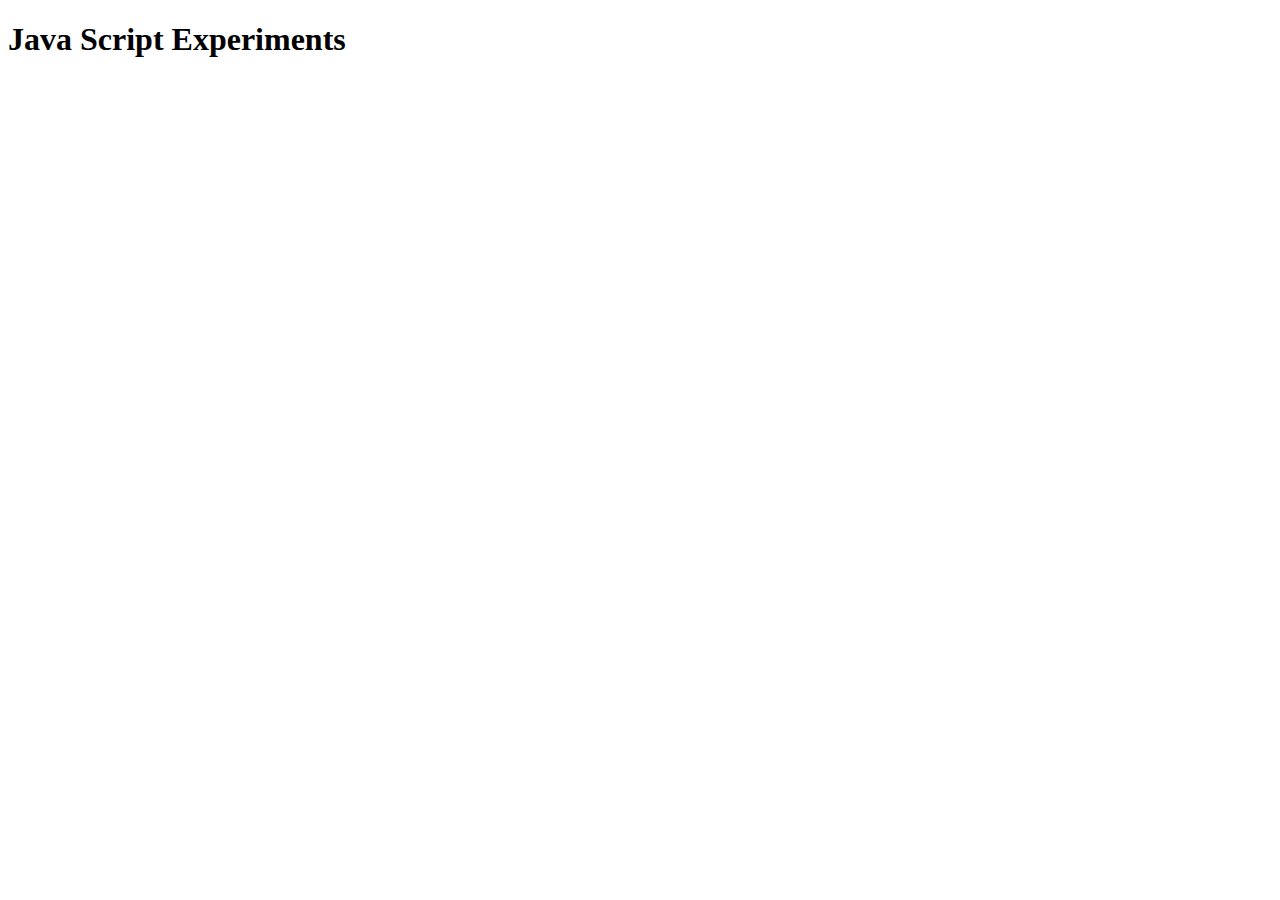
<file: experiments(first js)/index.html>
<!DOCTYPE html>
<html lang="en">
<head>
    <meta charset="UTF-8">
    <meta name="viewport" content="width=device-width, initial-scale=1.0">
    <title>Java Script Experiments</title>
</head>
<body>
    <h1>Java Script Experiments</h1>
    <script src="./experiments.js"></script>
</body>
</html>
</file>
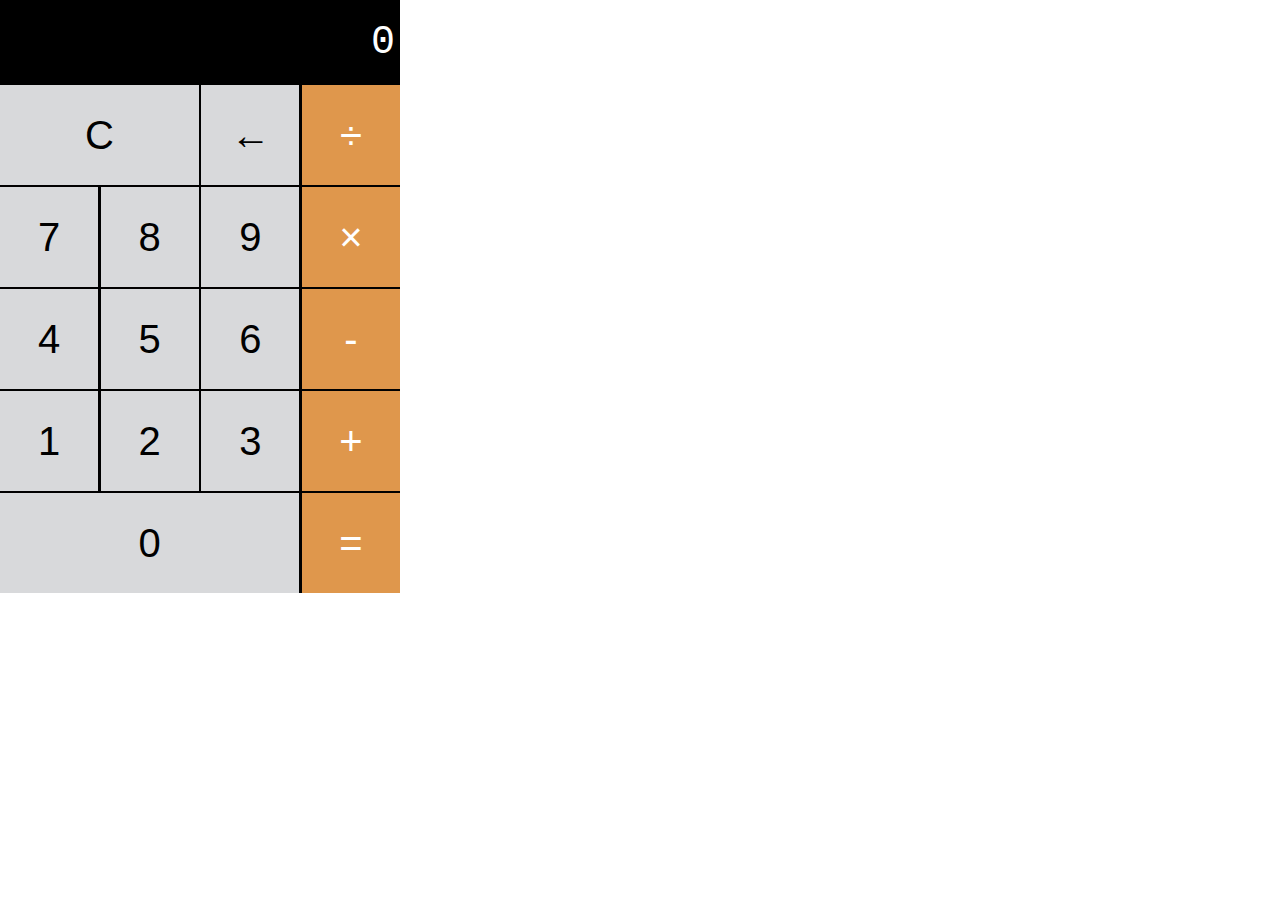
<file: calc/calc.html>
<!DOCTYPE html>
<html lang="en">

<head>
  <title>Calculator</title>
  <link rel="stylesheet" href="./calculator.css">
  <meta charset="UTF-8">
  <meta name="viewport" content="width=device-width, initial-scale=1.0">
  <meta http-equiv="X-UA-Compatible" content="ie=edge">
</head>

<body>
  <div class="calc">
    <section class="screen">
      0
    </section>

    <section class="calc-buttons">
      <div class="calc-button-row">
        <button class="calc-button double ">C</button>
        <button class="calc-button">←</button>
        <button class="calc-button">÷</button>
      </div>
      <div class="calc-button-row">
        <button class="calc-button">7</button>
        <button class="calc-button">8</button>
        <button class="calc-button">9</button>
        <button class="calc-button">×</button>
      </div>
      <div class="calc-button-row">
        <button class="calc-button">4</button>
        <button class="calc-button">5</button>
        <button class="calc-button">6</button>
        <button class="calc-button">-</button>
      </div>
      <div class="calc-button-row">
        <button class="calc-button">1</button>
        <button class="calc-button">2</button>
        <button class="calc-button">3</button>
        <button class="calc-button">+</button>
      </div>
      <div class="calc-button-row">
        <button class="calc-button triple">0</button>
        <button class="calc-button">=</button>
      </div>
    </section>
  </div>
  <script src="./calculator.js"></script>
</body>

</html>
</file>
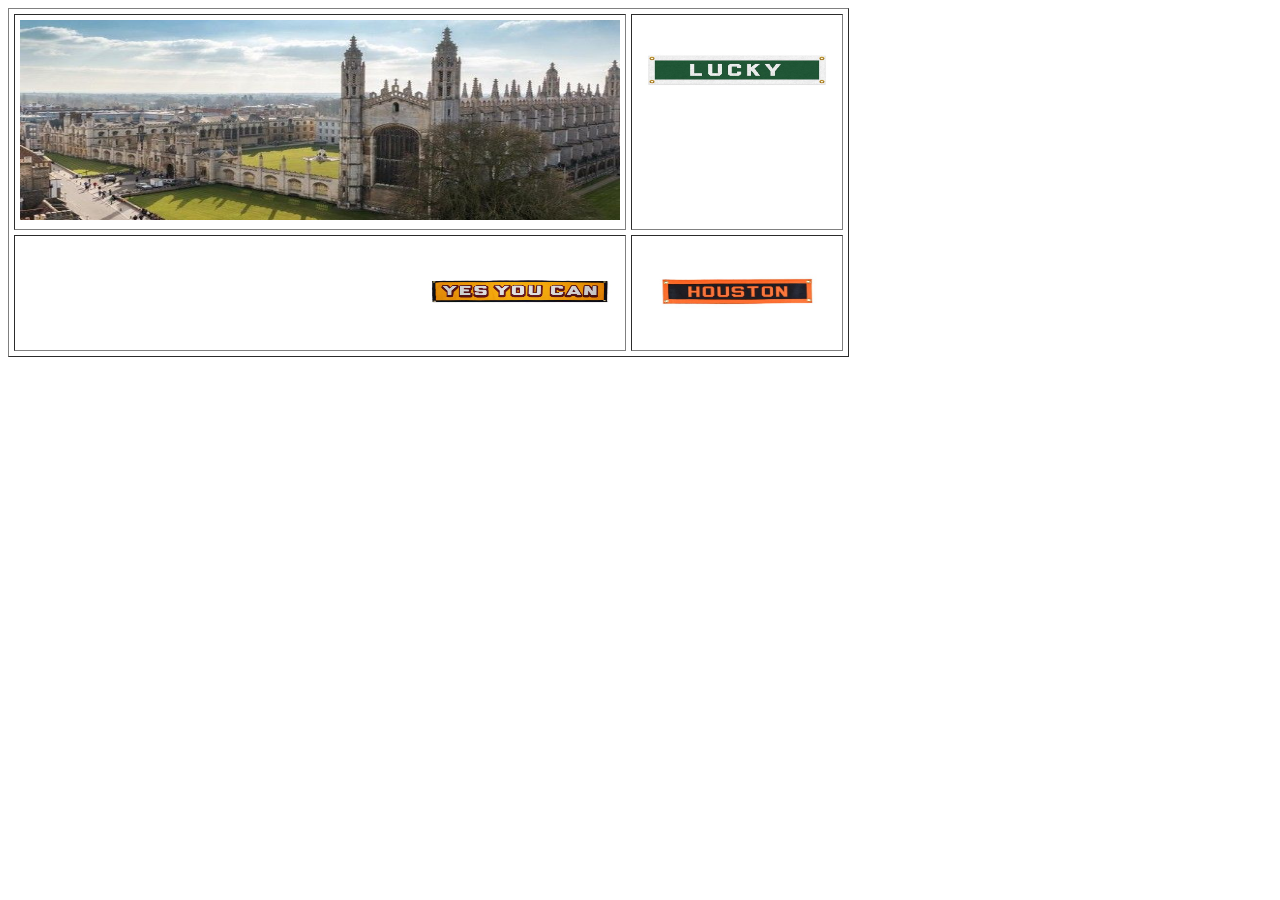
<file: OXFORD_BANNER/OXFORD.HTML>
<!DOCTYPE html>
<html lang="en">
<head>
    <meta charset="UTF-8">
    <meta name="viewport" content="width=device-width, initial-scale=1.0">
    <title>Document</title>
</head>
<body>
    <table border="1" cellspacing="5" cellpadding="5"width="50%">
        <tr>
            <td><img src="OXFORD_BANNER.JPG.jpg" width="600"height="200"></td><td valign="top"><img src="OUP1.jpg" width="200px"height="100px"></td>
        </tr>
        <tr>
            <td align="right"><img src="OUP2.jpg" width="200px"height="100px"></td><td ><img src="OUP3.jpg" width="200px"height="100px"></td>
        </tr>
    </table>
</body>
</html>
</file>
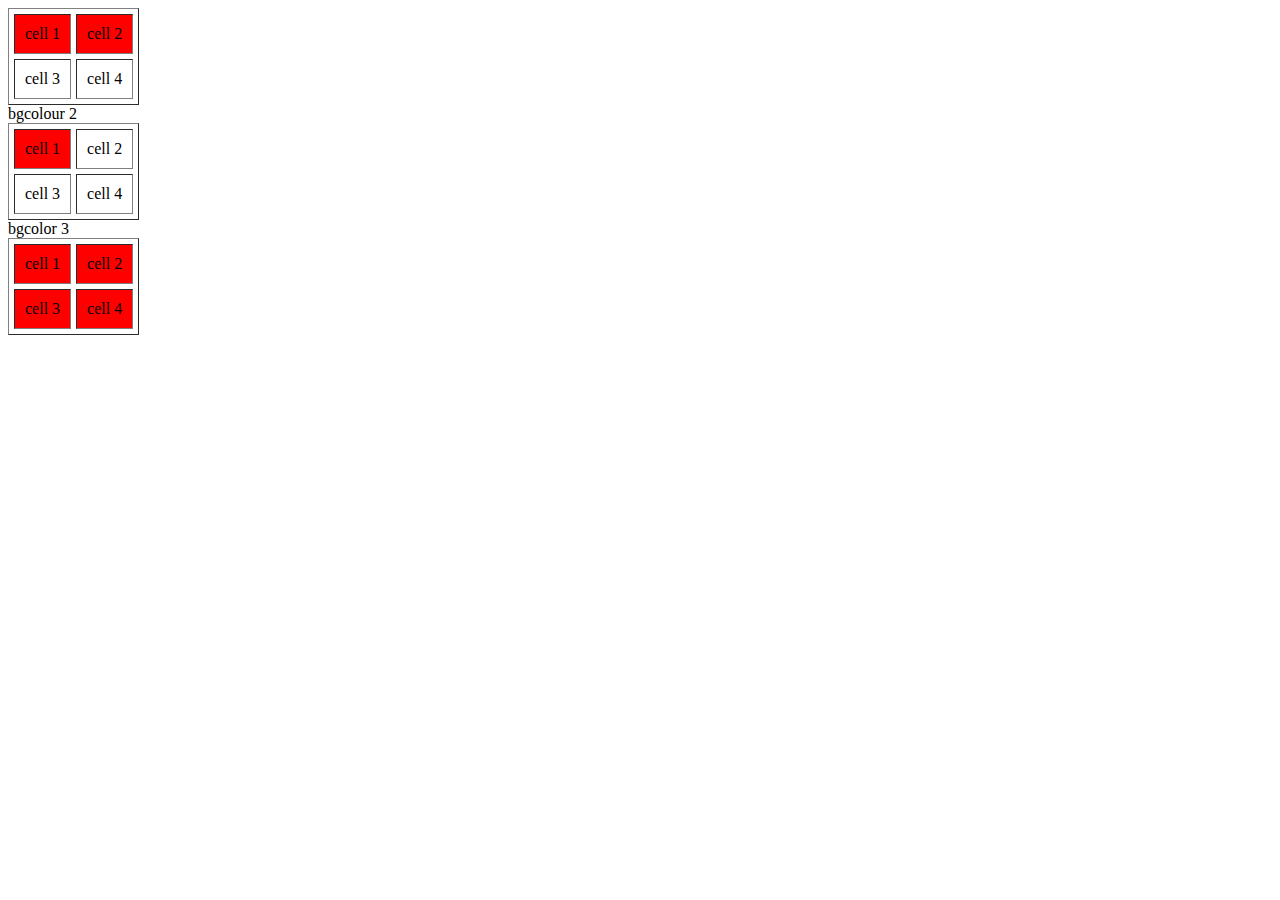
<file: TABLE_ACTIVITY_15.7/bgcolour1.html>
<!DOCTYPE html>
<html lang="en">
<head>
    <meta charset="UTF-8">
    <meta name="viewport" content="width=device-width, initial-scale=1.0">
    <title>Document</title>
</head>
<body>
    <table border="1" cellpadding="10"cellspacing="5">
        <tr bgcolor="ff0000">
            <td>cell 1</td><td>cell 2</td>
        </tr>
        <tr>
            <td>cell 3</td><td>cell 4</td>
        </tr>
    </table>
bgcolour 2
    <table border="1" cellpadding="10"cellspacing="5">
        <tr>
        <td bgcolor="ff0000">cell 1</td>
            <td>cell 2</td>
        
        </tr>
        <tr>
            <td>cell 3</td><td>cell 4</td>
        </tr>
    </table>
bgcolor 3
    <table border="1" cellpadding="10"cellspacing="5">
        <tr bgcolor="ff0000">
            <td>cell 1</td><td>cell 2</td>
        </tr>
        <tr bgcolor="ff0000">
            <td>cell 3</td><td>cell 4</td>
        </tr> 
    </table>



</body>
</html>
</file>
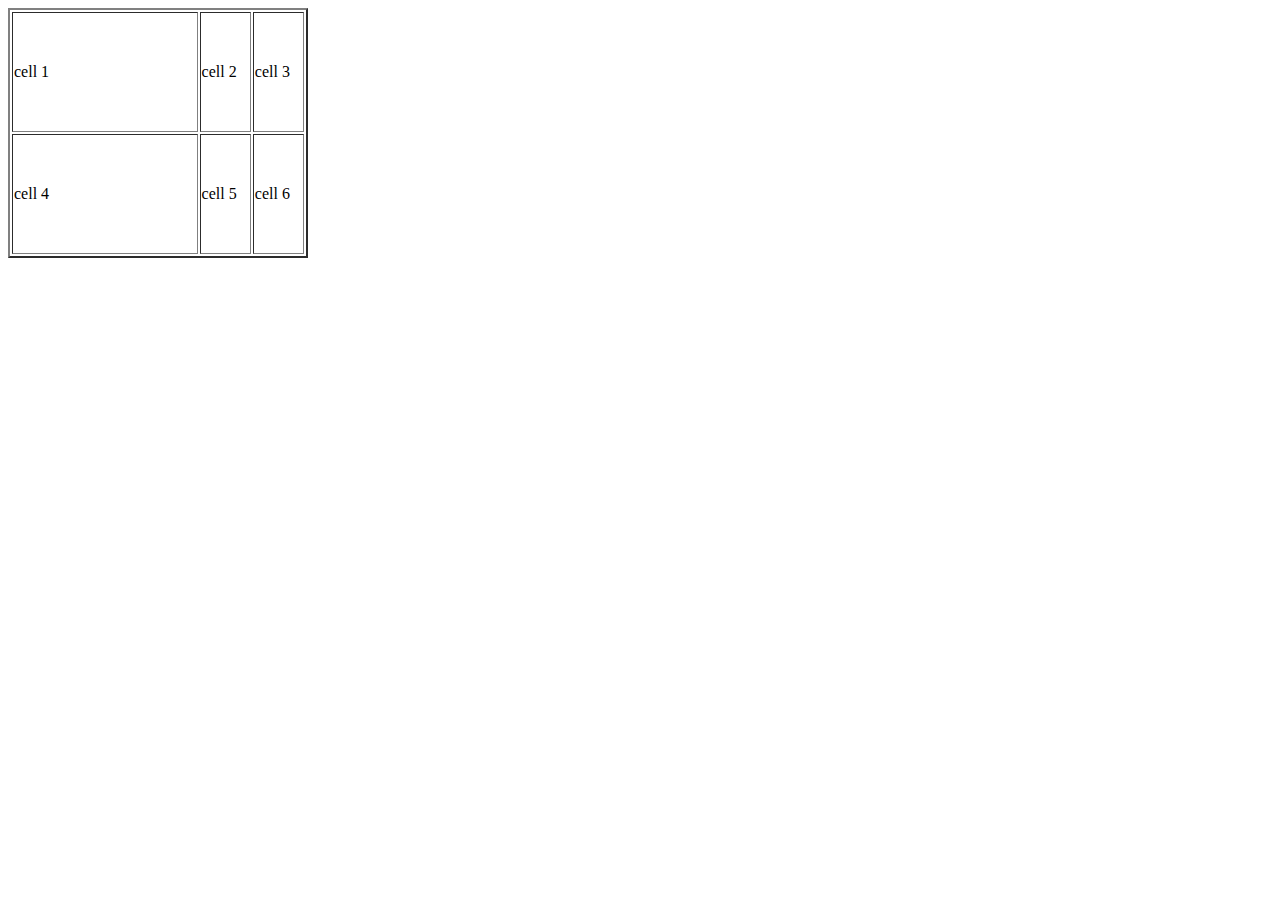
<file: TABLE_ACTIVITY_15.7/notepad.html>
<!DOCTYPE html>
<html lang="en">
<head>
    <meta charset="UTF-8">
    <meta name="viewport" content="width=device-width, initial-scale=1.0">
    <title>Document</title>
</head>
<body>
    <table height="250"width="300"border="2">
        <tr>
            <td width="200">cell 1</td>
            <td width="50">cell 2</td>
            <td width="50">cell 3</td>
        </tr>
        <tr>
            <td width="200">cell 4</td>
            <td width="50">cell 5</td>
            <td width="50">cell 6</td>
        </tr>
    </table>
</body>
</html>
</file>
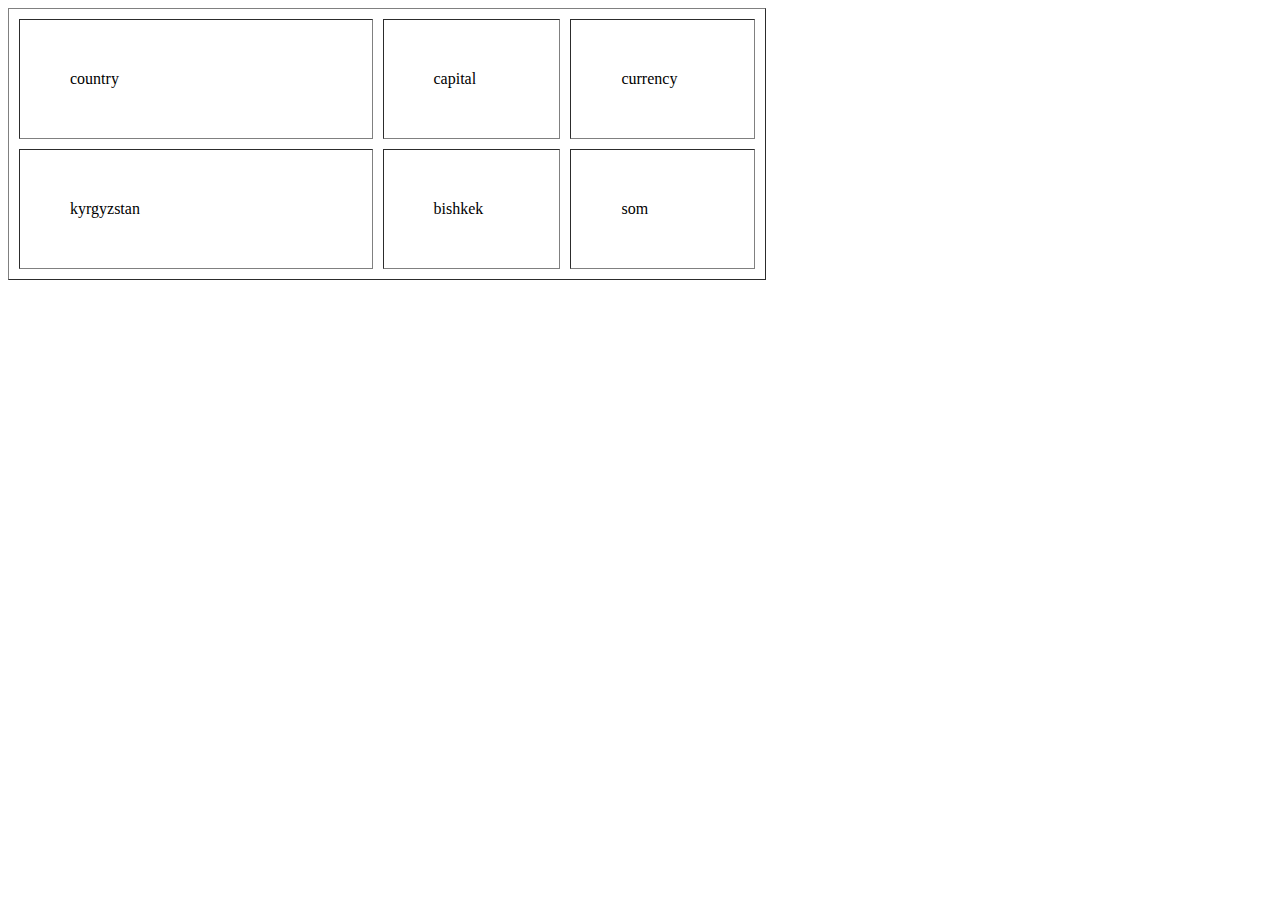
<file: TABLE_ACTIVITY_15.7/notepad2.html>
<!DOCTYPE html>
<html lang="en">
<head>
    <meta charset="UTF-8">
    <meta name="viewport" content="width=device-width, initial-scale=1.0">
    <title>Document</title>
</head>
<body>
    <table width="60%"border="1"cellspacing="10" cellpadding="50">
        <tr>
            <td width="200">country</td>
            <td width="50">capital</td>
            <td width="50">currency</td>
        </tr>
        <tr>
            <td width="200">kyrgyzstan</td>
            <td width="50">bishkek</td>
            <td width="50">som</td>
    </table>
</body>
</html>
</file>
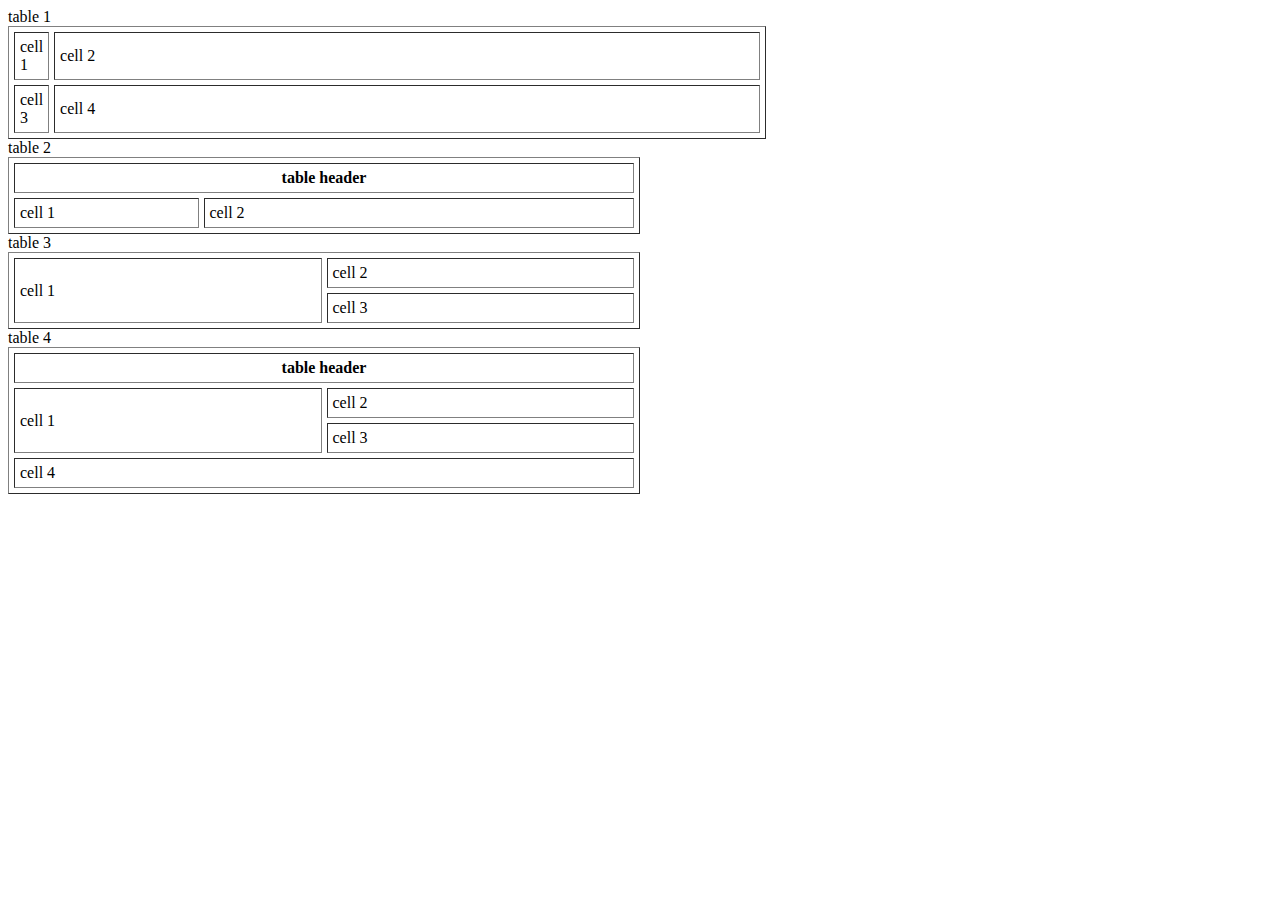
<file: TABLE_ACTIVITY_15.7/notepad3.html>
<!DOCTYPE html>
<html lang="en">
<head>
    <meta charset="UTF-8">
    <meta name="viewport" content="width=device-width, initial-scale=1.0">
    <title>Document</title>
</head>
<body>
    table 1
    <table border="1"width="60%"cellspacing="5" cellpadding="5">
        <tr>
            <td width="20">cell 1</td><td>cell 2</td>
        </tr>
        <tr>
            <td width="20">cell 3</td><td>cell 4</td>
        </tr>
        </table>
    table 2
    <table border="1"width="50%"cellspacing="5" cellpadding="5"> 
        <tr>
            <th colspan="2">table header</th>
        </tr>
        <tr>
            <td width="30%">cell 1</td><td>cell 2</td>
        </tr>
        </table>
    table 3
    <table border="1"width="50%"cellspacing="5" cellpadding="5"> 
        <tr>
            <td rowspan="2">cell 1</td><td>cell 2</td>
        </tr>
        <tr>
            <td>cell 3</td>
        </tr>
        </table>
    table 4
    <table border="1"width="50%"cellspacing="5" cellpadding="5"> 
        <tr>
            <th colspan="2">table header</th>
        </tr>
        <tr>
            <td rowspan="2">cell 1</td><td>cell 2</td>
        </tr>
        <tr>
            <td>cell 3</td>
        </tr>
        <tr>
            <td colspan="2">cell 4</td>
        </tr>
        </table>
</body>
</html>
</file>
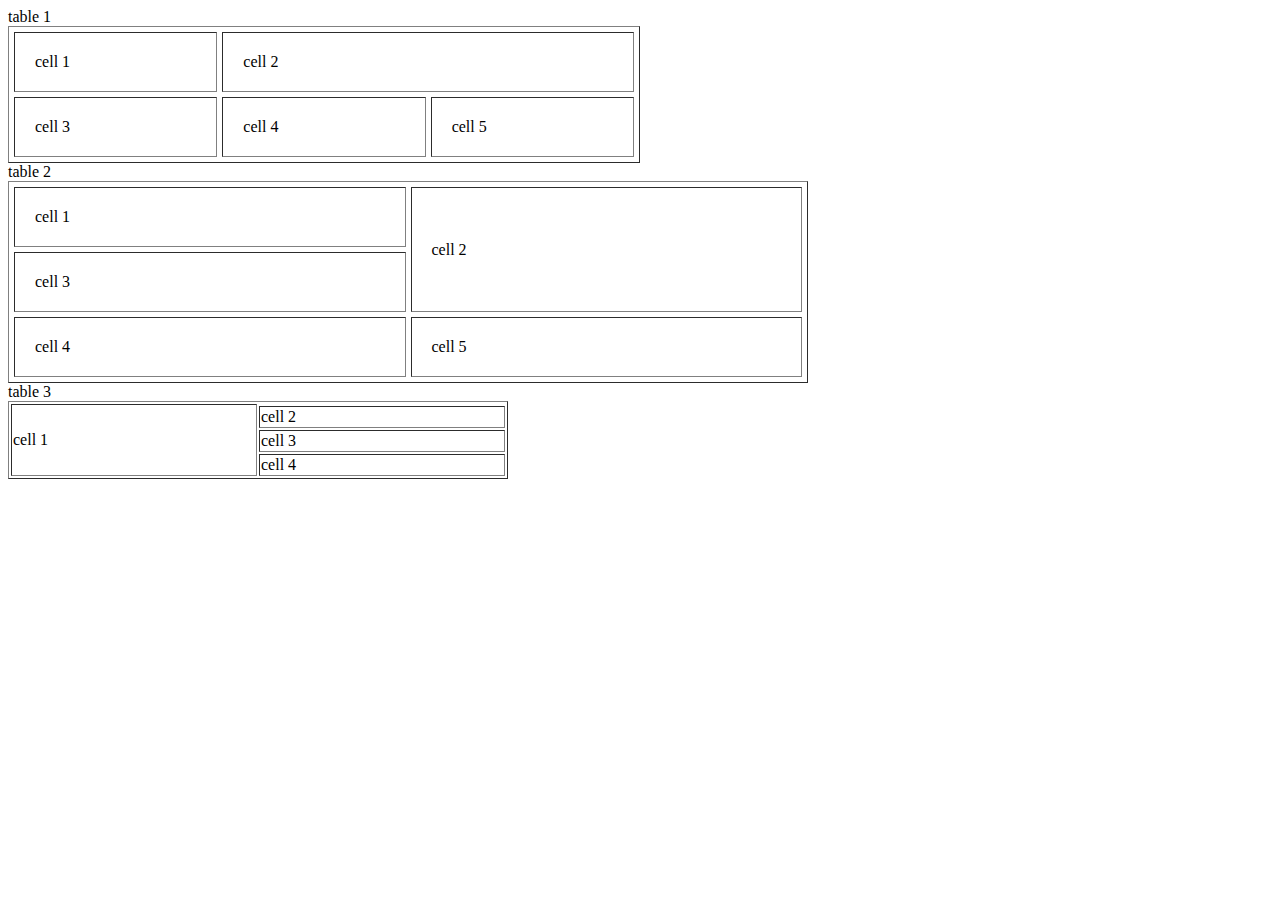
<file: TABLE_ACTIVITY_15.7/notepad4.html>
<!DOCTYPE html>
<html lang="en">
<head>
    <meta charset="UTF-8">
    <meta name="viewport" content="width=device-width, initial-scale=1.0">
    <title>Document</title>
</head>
<body>
    table 1
    <table border="1"width="50%"cellspacing="5" cellpadding="20"> 
        <tr>
            <td width="30%">cell 1</td>
            <td colspan="2">cell 2</td>
        </tr>
        <tr>
            <td width="30%">cell 3</td>
            <td width="30%">cell 4</td>
            <td width="30%">cell 5</td>
        </tr>
        </table>
    table 2
    <table border="1"width="800px"cellspacing="5" cellpadding="20"> 
        <tr>
            <td >cell 1</td><td rowspan="2" >cell 2</td>
        </tr>
        <tr>
            <td >cell 3</td>
        </tr>
        <tr>
            <td >cell 4</td><td colspan="2" >cell 5</td>
        </tr>  
    </table> 
    table 3
    <table border="1"width="500px">
        <tr>
            <td rowspan="4">cell 1</td>
        </tr>
        <tr>
            <td >cell 2</td>
        </tr>
        <tr>
            <td >cell 3</td> 
        </tr>
        <tr>
            <td >cell 4</td>
        </tr>
    </table>
</body>
</html>
</file>
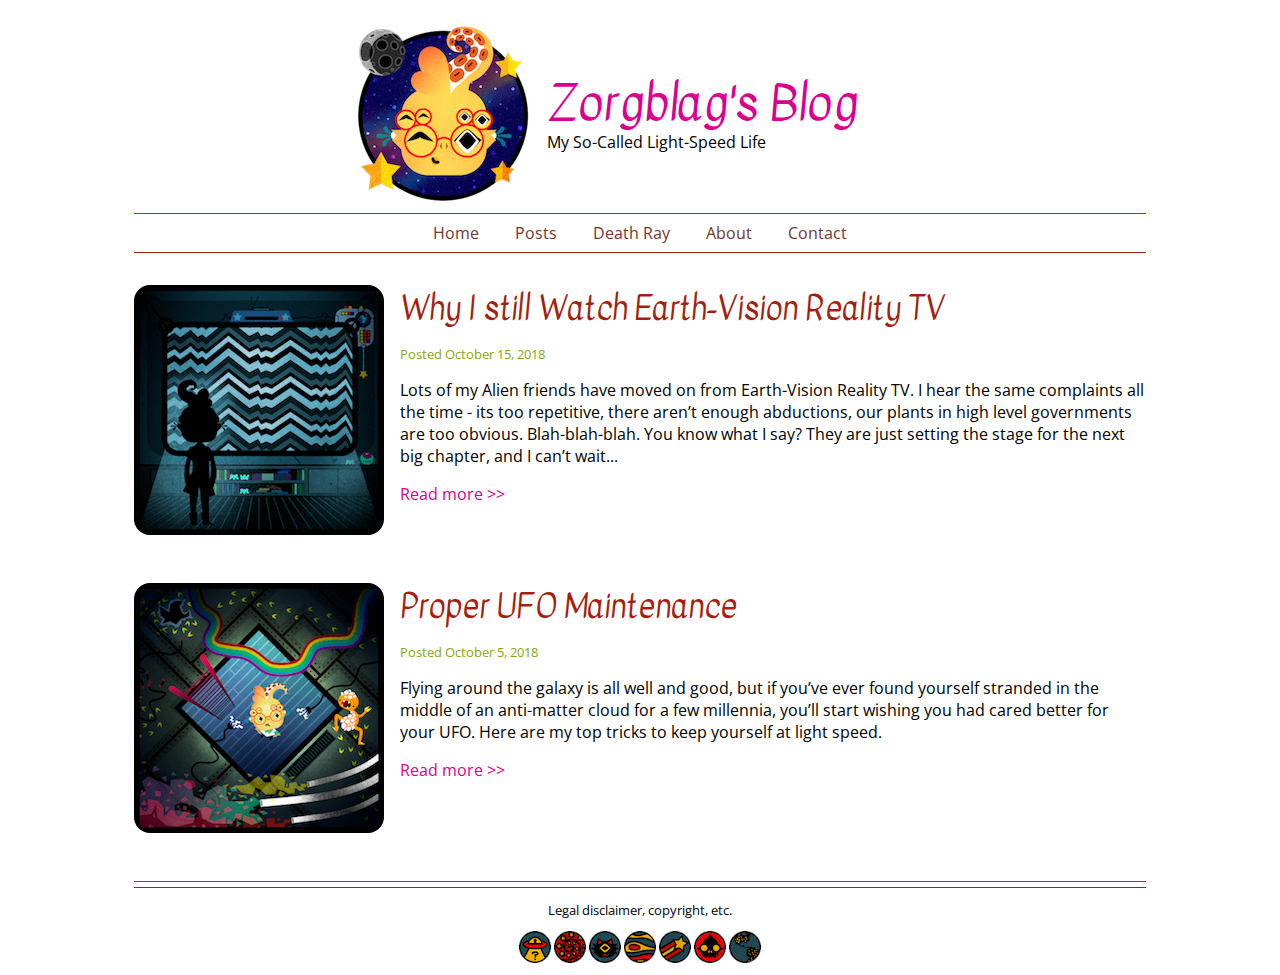
<file: 3-layout/blog-begin/blog.html>
<!DOCTYPE html>
<html lang="en">
<head>
	<meta charset="UTF-8">
	<title>Alien Blog</title>
	 <link href="https://fonts.googleapis.com/css?family=Kavivanar|Open+Sans" rel="stylesheet"> 
	 <link href="css/styles.css" rel="stylesheet">
</head>
<body>
	<div class="wrapper">
		<header>
			<div class="leftheader">
				<a href="/"><img src="img/logo.png" alt="Zorgblag's Blog. Click for home. "></a>
			</div>
			<div class="rightheader">
				<h1>Zorgblag's Blog</h1>
				<p>My So-Called Light-Speed Life</p>
			</div>
		</header>
		<nav>
			<ul>
				<li><a href="#">Home</a></li>
				<li><a href="#">Posts</a></li>
				<li><a href="#">Death Ray</a></li>
				<li><a href="#">About</a></li>
				<li><a href="#">Contact</a></li>
			</ul>
		</nav>
		<section>
			<article>
				<img src="img/blog1.png" alt="Earth-Vision Reality TV. ">
				<h2>Why I still Watch Earth-Vision Reality TV</h2>
				<p class="posted">Posted October 15, 2018</p>
				<p>Lots of my Alien friends have moved on from Earth-Vision Reality TV. I hear the same complaints all the time - its too repetitive, there aren’t enough abductions, our plants in high level governments are too obvious. Blah-blah-blah. You know what I say? They are just setting the stage for the next big chapter, and I can’t wait...</p>
				<p><a href="blog1.html">Read more >> </a></p>
			</article>
			<article>
				<img src="img/blog2.png" alt="Proper UFO Maintenance. ">
				<h2>Proper UFO Maintenance</h2>
				<p class="posted">Posted October 5, 2018</p>
				<p>Flying around the galaxy is all well and good, but if you’ve ever found yourself stranded in the middle of an anti-matter cloud for a few millennia, you’ll start wishing you had cared better for your UFO. Here are my top tricks to keep yourself at light speed.</p>
				<p><a href="blog2.html">Read more >> </a></p>
			</article>
		</section>
		<footer>
			<p>Legal disclaimer, copyright, etc.</p>
			<ul>
				<li><a href="#"><img src="img/icon1.png" alt="Social Media 1."></a></li>
				<li><a href="#"><img src="img/icon2.png" alt="Social Media 2."></a></li>
				<li><a href="#"><img src="img/icon3.png" alt="Social Media 3."></a></li>
				<li><a href="#"><img src="img/icon4.png" alt="Social Media 4."></a></li>
				<li><a href="#"><img src="img/icon5.png" alt="Social Media 5."></a></li>
				<li><a href="#"><img src="img/icon6.png" alt="Social Media 6."></a></li>
				<li><a href="#"><img src="img/icon7.png" alt="Social Media 7."></a></li>
			</ul>
		</footer>
	</div>
</body>
</html>
</file>
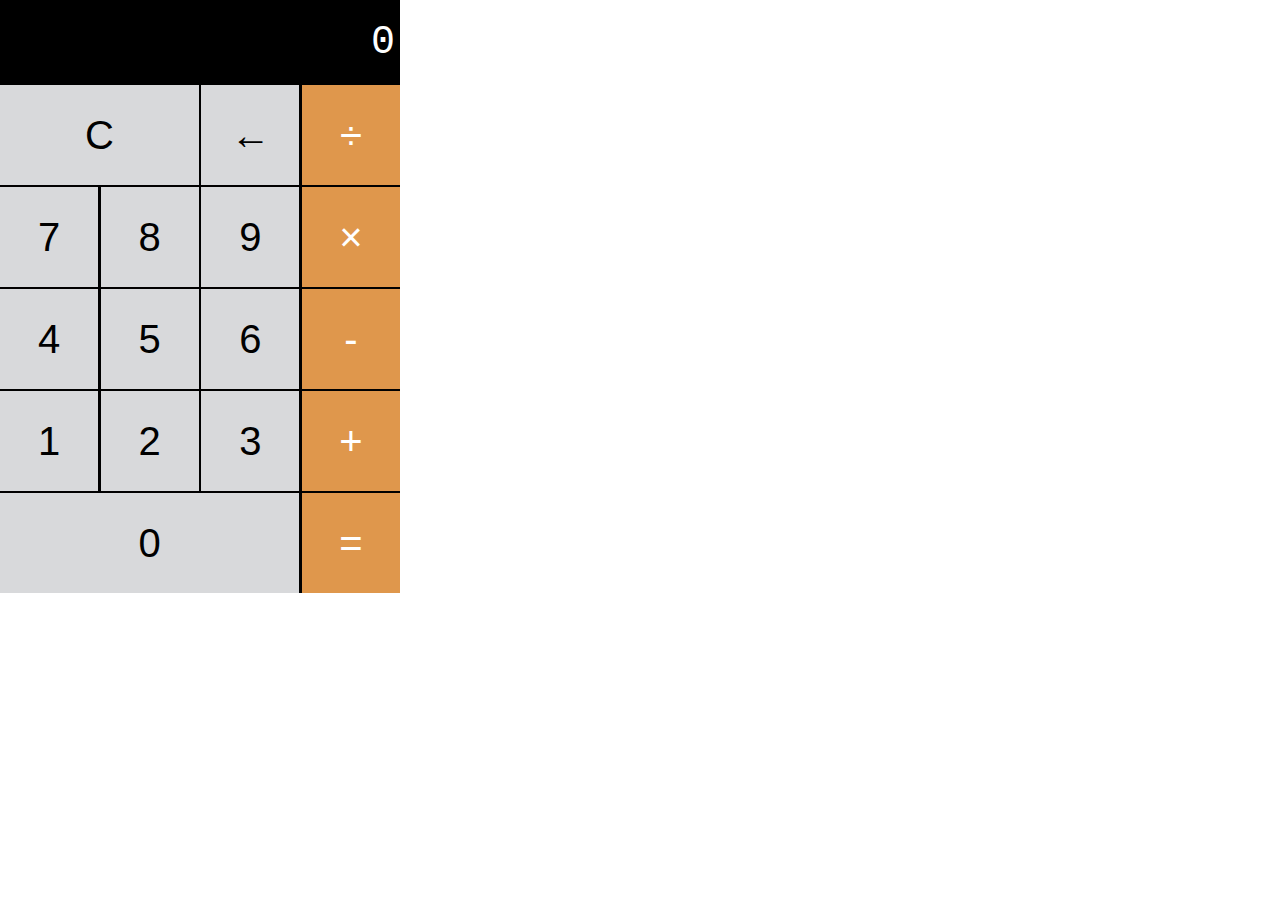
<file: 5-github/begin/calculator.html>
<!DOCTYPE html>
<html lang="en">
<head>
    <meta charset="UTF-8">
    <title>Calculator</title>
    <link rel="stylesheet" href="css/calculator.css">
</head>
<body>
    <div class="wrapper">
        <section class="screen">
        0
        </section>
    
        <section class="calc-buttons">
            <div class="calc-button-row">
                <button class="calc-button double ">C</button>
                <button class="calc-button">&larr;</button>
                <button class="calc-button">&divide;</button>
            </div>
            <div class="calc-button-row">
                <button class="calc-button">7</button>
                <button class="calc-button">8</button>
                <button class="calc-button">9</button>
                <button class="calc-button">&times;</button>
            </div>
            <div class="calc-button-row">
                <button class="calc-button">4</button>
                <button class="calc-button">5</button>
                <button class="calc-button">6</button>
                <button class="calc-button">-</button>
            </div>
            <div class="calc-button-row">
                <button class="calc-button">1</button>
                <button class="calc-button">2</button>
                <button class="calc-button">3</button>
                <button class="calc-button">&plus;</button>
            </div>
            <div class="calc-button-row">
                <button class="calc-button triple">0</button>
                <button class="calc-button">&equals;</button>
            </div>
        </section>
    </div>
</body>
</html>
</file>
<file: calc/calculator.css>
* {
    box-sizing: border-box;
  }
  
  body {
    padding: 0;
    margin: 0;
  }
  
  .calc {
    width: 400px;
    background-color: black;
    color: white;
  }
  
  .screen {
    color: white;
    font-size: 40px;
    font-family: "Courier New", Courier, monospace;
    text-align: right;
    padding: 20px 5px;
  }
  
  .calc-button {
    background-color: #d8d9db;
    color: black;
    height: 100px;
    width: 24.5%;
    border: none;
    border-radius: 0;
    font-size: 40px;
    cursor: pointer;
  }
  
  .calc-button:hover {
    background-color: #ebebeb;
  }
  
  .calc-button:active {
    background-color: #bbbcbe;
  }
  
  .double {
    width: 49.7%;
  }
  
  .triple {
    width: 74.8%;
  }
  
  .calc-button:last-child {
    background-color: #df974c;
    color: white;
  }
  
  .calc-button:last-child:hover {
    background-color: #dfb07e;
  }
  
  .calc-button:last-child:active {
    background-color: #dd8d37;
  }
  
  .calc-button-row {
    display: flex;
    align-content: stretch;
    justify-content: space-between;
    margin-bottom: 0.5%;
  }
  
  .calc-button-row:last-child {
    padding-bottom: 0;
  }
</file>
<file: 3-layout/blog-begin/css/styles.css>
html {
    box-sizing: border-box;
}
*, *:before, *:after {
    box-sizing: inherit;
}
body {
    font-family: 'Open Sans', sans-serif;
}
h1, h2, h3, h4, h5, h6 {
    font-family: 'Kavivanar', cursive;
    font-weight: normal;
}
h2 {
    font-size: 2rem;
    color: #A51F10;
    margin: 0;
}
a {
    color: #DA0090;
    text-decoration: none;
}
a:hover {
    text-decoration: underline;
}
.wrapper {
    width: 80%;
    margin: 0 auto;
}
.posted {
    font-size: 0.8rem;
    color: #89A611;
}
header{
    display: flex;
    flex-flow: row nowrap;
    justify-content:  space-between;
}
.leftheader{
    flex-basis: 40%;
    text-align: right;
    padding-right: 0.5rem;
}
.rightheader{
    flex-basis: 60%;
    margin-top: 3.75rem;
    padding-left: 0.5rem;
}
.rightheader h1 {
    margin: 0;
    color:#DA0090;
    font-size: 3rem;
}
.rightheader p{
    margin-top: -0.5rem;
}
nav {
    border-bottom: 1px solid #a61f11;
    border-top: 1px solid #DA0090;
}
nav ul{
    list-style-type: none;
    margin: 0;
    padding: 0;
    text-align: center;
}
nav li{
    display: inline-block;
}
nav a {
    text-decoration: none;
    color: #73352e;
    display: block;
    padding: 0.5rem 1rem;
}
nav a:hover{
    background-color: black;
    color: #84de37;
    text-decoration: none ;
}
article{
    margin: 2rem 0;
   
}
article img{
    float: left;
    margin: 0 1rem 1rem 0;
    border-radius: 1rem;
}
article::after{
    content:"";
    display:table;
    clear: both;
}
section{
    border-bottom: 1px solid #DA0090;
    margin-bottom: 0.3rem;
}
footer {
    text-align: center;
    font-size: 0.8rem;
    border-top: 1px solid #a61f11;
}
footer ul {
    margin:0;
    padding: 0;
    list-style-type: none;
}
footer li {
    display: inline-block;
}
</file>
<file: 5-github/begin/css/calculator.css>
html {
    box-sizing: border-box;
}
*, *:before, *:after {
    box-sizing: inherit;
}
body {
  padding: 0;
  margin: 0;
}
.wrapper {
    width: 400px;
    background-color: black;
    color: white;
}
.screen {
    color: white;
    font-size: 40px;
    font-family: "Courier New", Courier, monospace;
    text-align: right;
    padding: 20px 5px;
}
.calc-button-row {
    display: flex;
    align-content: stretch;
    justify-content: space-between;
    margin-bottom: 0.5%;
}
.calc-button {
    background-color: #d8d9db;
    color: black;
    height: 100px;
    flex-basis: 24.5%;
    border: none;
    border-radius: 0;
    font-size: 40px;
    cursor: pointer;
}
.calc-button:hover {
    background-color: #ebebeb;
}
.calc-button:active {
    background-color: #bbbcbe;
}
.double {
    flex-basis: 49.7%;
}
.triple {
    flex-basis: 74.8%;
}
.calc-button:last-child {
    background-color: #df974c;
    color: white;
}
.calc-button:last-child:hover {
    background-color: #dfb07e;
}

.calc-button:last-child:active {
    background-color: #dd8d37;
}
.calc-button-row:last-child {
    padding-bottom: 0;
}
</file>
